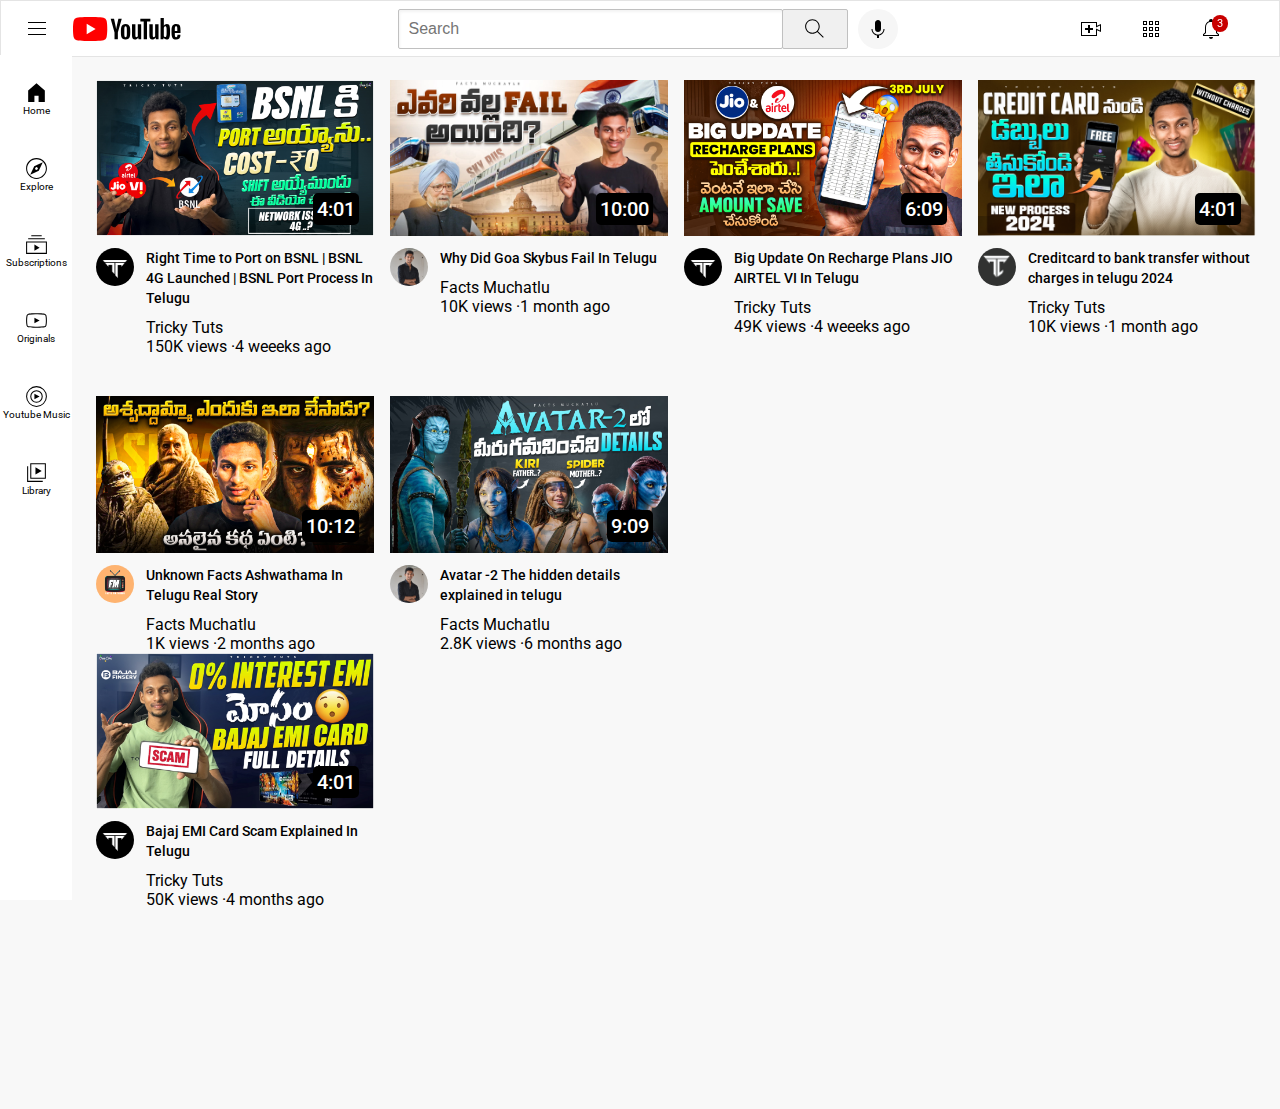
<file: index.html>
<!DOCTYPE html>
<html>
    <head>
        <title>  youtube clone</title>


      <link rel="preconnect" href="https://fonts.googleapis.com">
      <link rel="preconnect" href="https://fonts.gstatic.com" crossorigin>
      <link href="https://fonts.googleapis.com/css2?family=Roboto:ital,wght@0,100;0,300;0,400;0,500;0,700;0,900;1,100;1,300;1,400;1,500;1,700;1,900&display=swap" rel="stylesheet">
        
      <link rel="stylesheet" href="styles\video.css">
      <link rel="stylesheet" href="styles\general.css">
      <link rel="stylesheet" href="styles\header.css">
      <link rel="stylesheet" href="styles\sidebar.css">



                </head>

                <body style="padding-bottom: 200px";>

                    <div class="header">
                        <div class="left-section">
                            <img class="hamburger-menu"src="icons\hamburger-menu.svg">
                            <img class="youtube-logo" src="icons/youtube-logo.svg">
                        </div>
                        <div class="middle-section">
                            <input  class="search-bar" type="text"
                            placeholder="Search">   

                            <button class="search-button">
                                <img class="search-icon" src="icons/search.svg">
                                <!-- Set a position absolute in position relative-->
                                <div class="tooltip"> Search</div>
                            </button>
                            <button class="voice-search-button">
                                <img class=" voice-search-icon"src="icons/voice-search-icon.svg">
                                <div class="tooltip"> Search with voice </div>

                            </button>
        
                        </div>
                        <div class="right-section">
                            <div class="upload-logo-container">
                                <img class="upload-logo"src="icons/upload.svg">
                                <div class="tooltip"> Create </div>
                            </div>
                            <div class="youtube-apps-container">
                                <img class="youtube-apps-logo"src="icons/youtube-apps.svg">
                                <div class="tooltip">Youtube Apps</div>
                            </div>


                            <div class="notifications-container">
                                    <img class="notifications-logo"src="icons/notifications.svg">
                                <div class="tooltip">Notifications</div>
                                <div class="notifications-count">3</div>
                            </div>

                            <div class="user-login-picture-container>"
                            <img class="user-login-picture" src="channel logos/CW.jpg">
                        </div>

                        </div>  
                    </div>

                    <div class="sidebar">
                          
                         <div class="sidebar-link">
                            <img src="icons/home.svg">
                            <div> Home</div>
                         </div>
                         <div class="sidebar-link">
                            <img src="icons/explore.svg">
                            <div>Explore</div>
                         </div>
                         <div class="sidebar-link">
                            <img src="icons/subscriptions.svg">
                            <div>Subscriptions</div>
                         </div>
                         <div class="sidebar-link">
                            <img src="icons/originals.svg">
                            <div>Originals</div>
                         </div>
                         <div class="sidebar-link">
                            <img src="icons/youtube-music.svg">
                            <div>Youtube Music</div>
                         </div>
                         <div class="sidebar-link">
                            <img src="icons/library.svg">
                            <div>Library</div>
                         </div>
                         
                         
                    </div>
                 
                    <div class="video-grid">
                        <div class="video-preview">
                            <div class="thumbnail-row">
                                <img class="thumbnail" src="/Thumbnails/T1.jpg">
                                <div class="video-time">
                                    4:01
                                </div>

                            </div>
                            <div class="video-info-grid">
                            <div class="channel-picture">
                                <img class="profile-picture"src= "channel logos\TT.jpg ">
                            </div>
                            <div class="video-info">
                                <p class="video-title">
                                Right Time to Port on BSNL | BSNL 4G Launched | BSNL Port Process In Telugu
                                </p>
                                <p class="video-author">Tricky Tuts  
                                </p> 
                                <p class="video-stats">150K views &middot;4 weeeks ago
                                </p>
                            </div>
                        </div>
                    </div>



                    <div class="video-preview">
                        <div class="thumbnail-row">
                            <img class="thumbnail" src="/Thumbnails/T2.jpg">
                            <div class="video-time">
                                10:00
                            </div>
                        </div>
                        <div class="video-info-grid">
                            <div class="channel-picture">
                                <img class="profile-picture"src="/channel logos/M.jpg ">
                        </div>
                        <div class="video-info">
                                <p class="video-title">
                                    Why Did Goa Skybus Fail In Telugu
                                </p>
                                <p class="video-author">Facts Muchatlu     
                                </p> 
                                <p class="video-stats">10K views &middot;1 month ago
                                </p>
                            </div>
                        </div>
                    </div>
            
                    <div class="video-preview">
                        <div class="thumbnail-row">
                            <img class="thumbnail" src="/Thumbnails/T3.jpg">
                            <div class="video-time">
                                6:09
                            </div>

                        </div>
                        <div class="video-info-grid">
                        <div class="channel-picture">
                            <img class="profile-picture"src="channel logos\TT.jpg">
                           
                            
                        </div>
                        <div class="video-info">
                            <p class="video-title">
                             Big Update On Recharge Plans JIO AIRTEL VI  In Telugu
                            </p>
                            <p class="video-author">Tricky Tuts  
                            </p> 
                            <p class="video-stats">49K views &middot;4 weeeks ago
                            </p>
                        </div>
                    </div>
                </div>



                <div class="video-preview">
                    <div class="thumbnail-row">
                        <img class="thumbnail" src="/Thumbnails/T4.png">
                        <div class="video-time">
                            4:01
                        </div>
                    </div>
                    <div class="video-info-grid">
                        <div class="channel-picture">
                            <img class="profile-picture"src="/channel logos/TTC.jpg">

                    </div>
                    <div class="video-info">
                            <p class="video-title">
                            Creditcard to bank transfer without charges in telugu 2024
                            </p>
                            <p class="video-author">Tricky Tuts      
                            </p> 
                            <p class="video-stats">10K views &middot;1 month ago
                            </p>
                        </div>
                    </div>
                </div>

                <div class="video-preview">
                    <div class="thumbnail-row">
                        <img class="thumbnail" src="/Thumbnails/T5.jpg">
                        <div class="video-time">
                            10:12
                        </div>

                    </div>
                    <div class="video-info-grid">
                    <div class="channel-picture">
                        <img class="profile-picture"src= "channel logos\FM.jpg">
                    </div>
                    <div class="video-info">
                        <p class="video-title">
                            Unknown Facts Ashwathama In Telugu Real Story
                        </p>
                        <p class="video-author">Facts Muchatlu
                        </p> 
                        <p class="video-stats">1K views &middot;2 months ago
                        </p>
                    </div>
                </div>
            </div>

            <div class="video-preview">
                <div class="thumbnail-row">
                    <img class="thumbnail" src="/Thumbnails/T6.jpg">
                    <div class="video-time">
                        9:09
                    </div>
                </div>
                <div class="video-info-grid">
                    <div class="channel-picture">
                        <img class="profile-picture"src="/channel logos/M.jpg">
                </div>
                <div class="video-info">
                        <p class="video-title">
                        Avatar -2 The hidden details explained in telugu
                        </p>
                        <p class="video-author">Facts Muchatlu      
                        </p> 
                        <p class="video-stats">2.8K views &middot;6 months ago
                        </p>
                    </div>
                </div>
            </div>  
        </div>  
        
        <div class="video-grid">
            <div class="video-preview">
                <div class="thumbnail-row">
                    <img class="thumbnail" src="/Thumbnails/T7.jpg">
                    <div class="video-time">
                        4:01
                    </div>

                </div>
                <div class="video-info-grid">
                <div class="channel-picture">
                    <img class="profile-picture"src= "channel logos\TT.jpg ">
                </div>
                <div class="video-info">
                    <p class="video-title">
                    Bajaj EMI Card Scam Explained In Telugu
                    </p>
                    <p class="video-author">Tricky Tuts  
                    </p> 
                    <p class="video-stats">50K views &middot;4 months ago
                    </p>
                </div>
            </div>
        </div>

        
    </body>
</html>
</file>
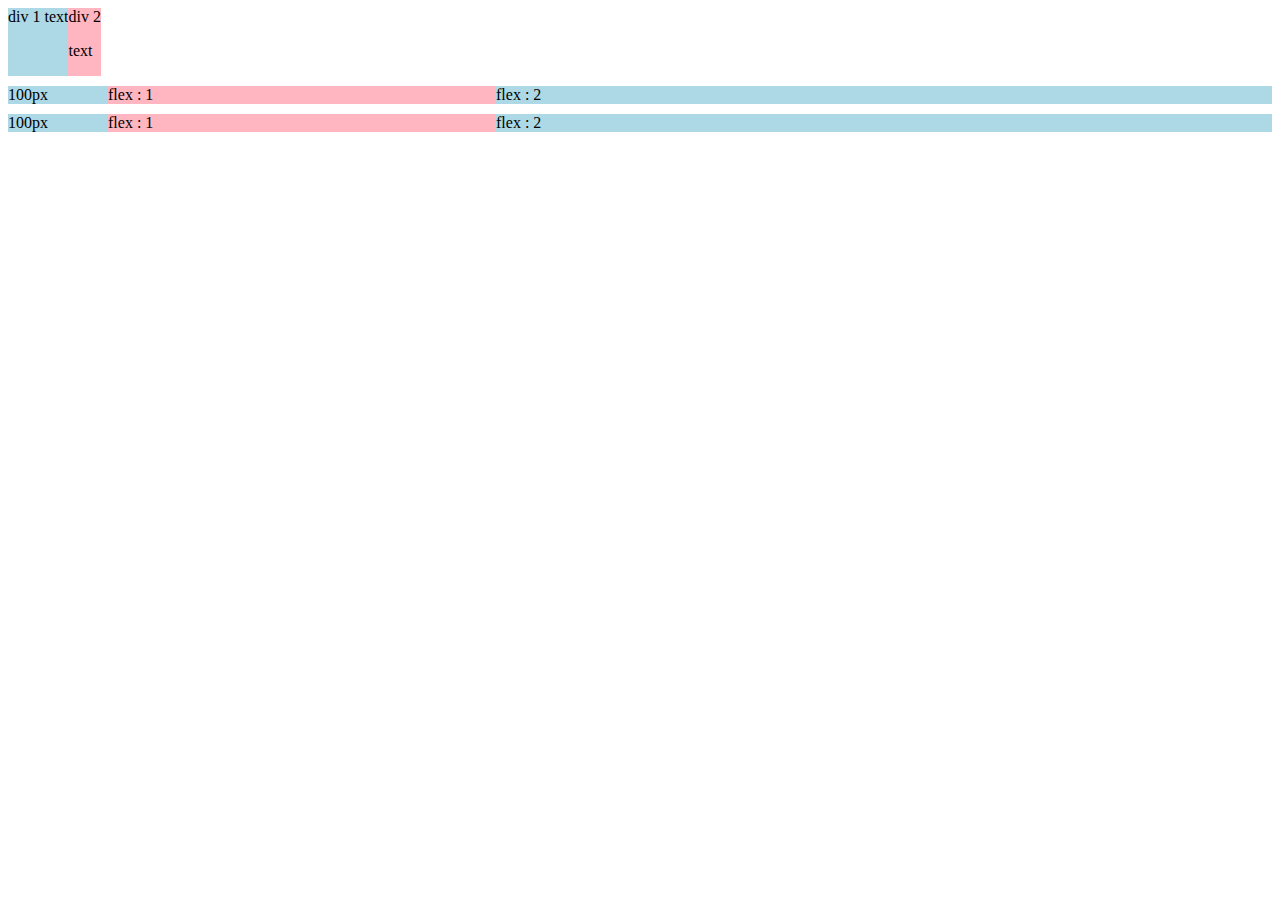
<file: Flexbox.html>
<!DOCTYPE html>
<html>
    <head>
        <title>
            flexbox practice
        </title>

    </head>
    <body>
        <div> 
        <div style="
            display: flex;
            flex-direction: row;
            ">
        <div style="background-color: lightblue;">
             div 1 text </div>
        <div style="background-color: lightpink;">
             div 2 <p>text</p> </div>
 
         </div>

         <div>

         <div style="
         display: flex;
         flex-direction: row;
         margin-top: 10px;
         ">
     <div style="background-color:  lightblue;
     width: 100px;">
          100px </div>
     <div style="background-color: lightpink;
     flex:1;">
         flex : 1</div>

         <div style="background-color: lightblue;
         flex:2;">
             flex : 2</div>
             </div>

             
         <div style="
         display: flex;
         flex-direction: row;
         margin-top: 10px;
         ">
     <div style="background-color:  lightblue;
     width: 100px;">
          100px </div>
     <div style="background-color: lightpink;
     flex:1;">
         flex : 1</div>

         <div style="background-color: lightblue;
         flex:2;">
             flex : 2</div>
    
         
      </div>
    </body>
    </html>
</file>
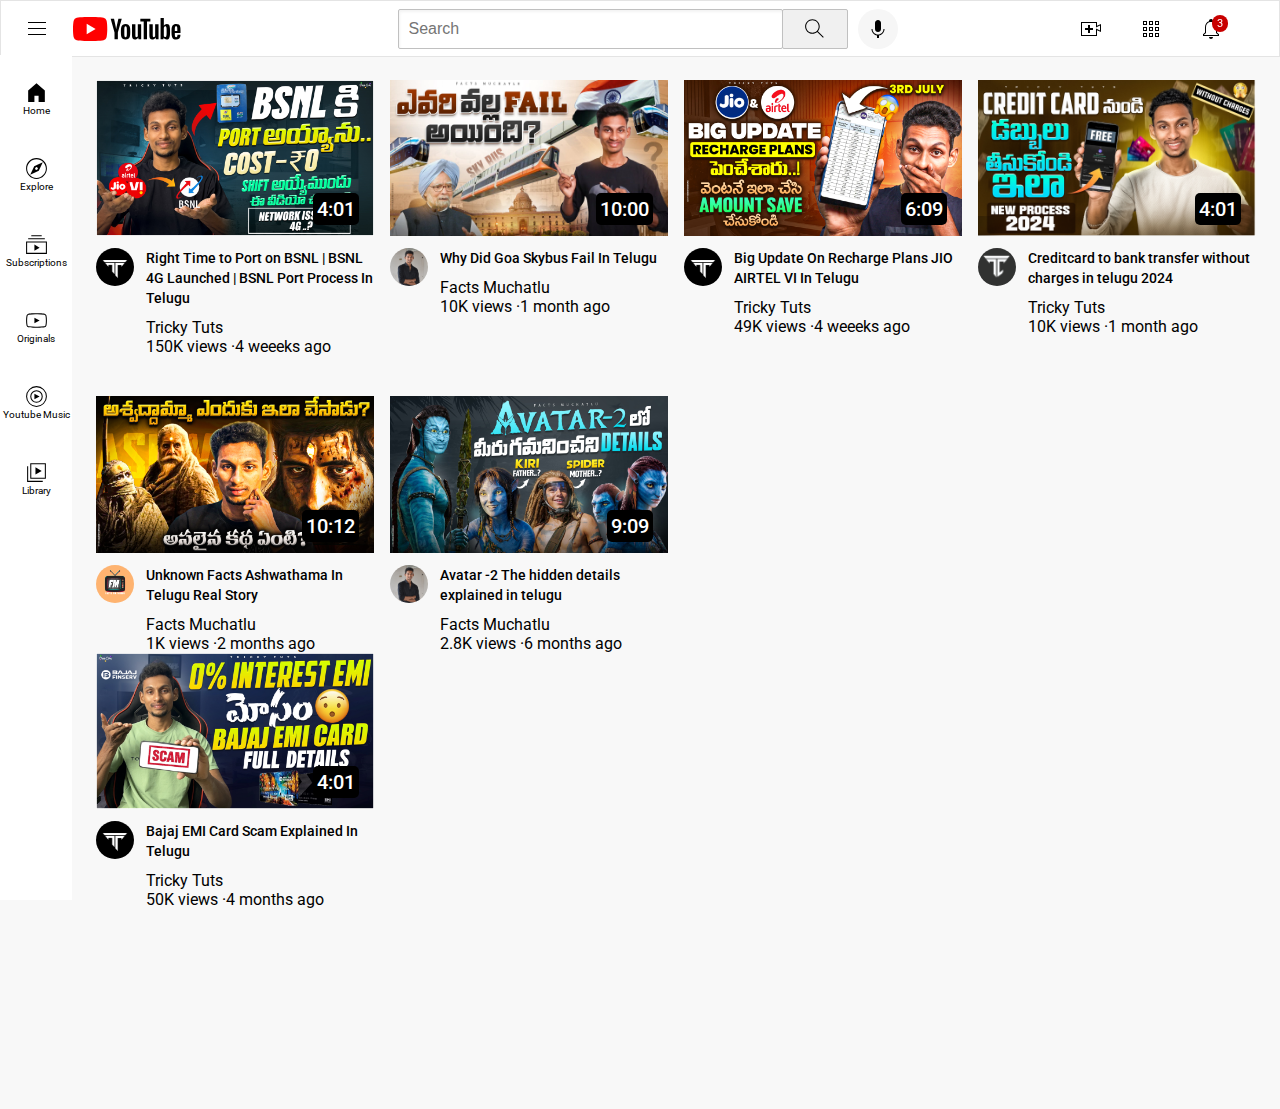
<file: youtube.html>
<!DOCTYPE html>
<html>
    <head>
        <title>  youtube clone</title>


      <link rel="preconnect" href="https://fonts.googleapis.com">
      <link rel="preconnect" href="https://fonts.gstatic.com" crossorigin>
      <link href="https://fonts.googleapis.com/css2?family=Roboto:ital,wght@0,100;0,300;0,400;0,500;0,700;0,900;1,100;1,300;1,400;1,500;1,700;1,900&display=swap" rel="stylesheet">
        
      <link rel="stylesheet" href="styles\video.css">
      <link rel="stylesheet" href="styles\general.css">
      <link rel="stylesheet" href="styles\header.css">
      <link rel="stylesheet" href="styles\sidebar.css">



                </head>

                <body style="padding-bottom: 200px";>

                    <div class="header">
                        <div class="left-section">
                            <img class="hamburger-menu"src="icons\hamburger-menu.svg">
                            <img class="youtube-logo" src="icons/youtube-logo.svg">
                        </div>
                        <div class="middle-section">
                            <input  class="search-bar" type="text"
                            placeholder="Search">   

                            <button class="search-button">
                                <img class="search-icon" src="icons/search.svg">
                                <!-- Set a position absolute in position relative-->
                                <div class="tooltip"> Search</div>
                            </button>
                            <button class="voice-search-button">
                                <img class=" voice-search-icon"src="icons/voice-search-icon.svg">
                                <div class="tooltip"> Search with voice </div>

                            </button>
        
                        </div>
                        <div class="right-section">
                            <div class="upload-logo-container">
                                <img class="upload-logo"src="icons/upload.svg">
                                <div class="tooltip"> Create </div>
                            </div>
                            <div class="youtube-apps-container">
                                <img class="youtube-apps-logo"src="icons/youtube-apps.svg">
                                <div class="tooltip">Youtube Apps</div>
                            </div>


                            <div class="notifications-container">
                                    <img class="notifications-logo"src="icons/notifications.svg">
                                <div class="tooltip">Notifications</div>
                                <div class="notifications-count">3</div>
                            </div>

                            <div class="user-login-picture-container>"
                            <img class="user-login-picture" src="channel logos/CW.jpg">
                        </div>

                        </div>  
                    </div>

                    <div class="sidebar">
                          
                         <div class="sidebar-link">
                            <img src="icons/home.svg">
                            <div> Home</div>
                         </div>
                         <div class="sidebar-link">
                            <img src="icons/explore.svg">
                            <div>Explore</div>
                         </div>
                         <div class="sidebar-link">
                            <img src="icons/subscriptions.svg">
                            <div>Subscriptions</div>
                         </div>
                         <div class="sidebar-link">
                            <img src="icons/originals.svg">
                            <div>Originals</div>
                         </div>
                         <div class="sidebar-link">
                            <img src="icons/youtube-music.svg">
                            <div>Youtube Music</div>
                         </div>
                         <div class="sidebar-link">
                            <img src="icons/library.svg">
                            <div>Library</div>
                         </div>
                         
                         
                    </div>
                 
                    <div class="video-grid">
                        <div class="video-preview">
                            <div class="thumbnail-row">
                                <img class="thumbnail" src="/Thumbnails/T1.jpg">
                                <div class="video-time">
                                    4:01
                                </div>

                            </div>
                            <div class="video-info-grid">
                            <div class="channel-picture">
                                <img class="profile-picture"src= "channel logos\TT.jpg ">
                            </div>
                            <div class="video-info">
                                <p class="video-title">
                                Right Time to Port on BSNL | BSNL 4G Launched | BSNL Port Process In Telugu
                                </p>
                                <p class="video-author">Tricky Tuts  
                                </p> 
                                <p class="video-stats">150K views &middot;4 weeeks ago
                                </p>
                            </div>
                        </div>
                    </div>



                    <div class="video-preview">
                        <div class="thumbnail-row">
                            <img class="thumbnail" src="/Thumbnails/T2.jpg">
                            <div class="video-time">
                                10:00
                            </div>
                        </div>
                        <div class="video-info-grid">
                            <div class="channel-picture">
                                <img class="profile-picture"src="/channel logos/M.jpg ">
                        </div>
                        <div class="video-info">
                                <p class="video-title">
                                    Why Did Goa Skybus Fail In Telugu
                                </p>
                                <p class="video-author">Facts Muchatlu     
                                </p> 
                                <p class="video-stats">10K views &middot;1 month ago
                                </p>
                            </div>
                        </div>
                    </div>
            
                    <div class="video-preview">
                        <div class="thumbnail-row">
                            <img class="thumbnail" src="/Thumbnails/T3.jpg">
                            <div class="video-time">
                                6:09
                            </div>

                        </div>
                        <div class="video-info-grid">
                        <div class="channel-picture">
                            <img class="profile-picture"src="channel logos\TT.jpg">
                           
                            
                        </div>
                        <div class="video-info">
                            <p class="video-title">
                             Big Update On Recharge Plans JIO AIRTEL VI  In Telugu
                            </p>
                            <p class="video-author">Tricky Tuts  
                            </p> 
                            <p class="video-stats">49K views &middot;4 weeeks ago
                            </p>
                        </div>
                    </div>
                </div>



                <div class="video-preview">
                    <div class="thumbnail-row">
                        <img class="thumbnail" src="/Thumbnails/T4.png">
                        <div class="video-time">
                            4:01
                        </div>
                    </div>
                    <div class="video-info-grid">
                        <div class="channel-picture">
                            <img class="profile-picture"src="/channel logos/TTC.jpg">

                    </div>
                    <div class="video-info">
                            <p class="video-title">
                            Creditcard to bank transfer without charges in telugu 2024
                            </p>
                            <p class="video-author">Tricky Tuts      
                            </p> 
                            <p class="video-stats">10K views &middot;1 month ago
                            </p>
                        </div>
                    </div>
                </div>

                <div class="video-preview">
                    <div class="thumbnail-row">
                        <img class="thumbnail" src="/Thumbnails/T5.jpg">
                        <div class="video-time">
                            10:12
                        </div>

                    </div>
                    <div class="video-info-grid">
                    <div class="channel-picture">
                        <img class="profile-picture"src= "channel logos\FM.jpg">
                    </div>
                    <div class="video-info">
                        <p class="video-title">
                            Unknown Facts Ashwathama In Telugu Real Story
                        </p>
                        <p class="video-author">Facts Muchatlu
                        </p> 
                        <p class="video-stats">1K views &middot;2 months ago
                        </p>
                    </div>
                </div>
            </div>

            <div class="video-preview">
                <div class="thumbnail-row">
                    <img class="thumbnail" src="/Thumbnails/T6.jpg">
                    <div class="video-time">
                        9:09
                    </div>
                </div>
                <div class="video-info-grid">
                    <div class="channel-picture">
                        <img class="profile-picture"src="/channel logos/M.jpg">
                </div>
                <div class="video-info">
                        <p class="video-title">
                        Avatar -2 The hidden details explained in telugu
                        </p>
                        <p class="video-author">Facts Muchatlu      
                        </p> 
                        <p class="video-stats">2.8K views &middot;6 months ago
                        </p>
                    </div>
                </div>
            </div>  
        </div>  
        
        <div class="video-grid">
            <div class="video-preview">
                <div class="thumbnail-row">
                    <img class="thumbnail" src="/Thumbnails/T7.jpg">
                    <div class="video-time">
                        4:01
                    </div>

                </div>
                <div class="video-info-grid">
                <div class="channel-picture">
                    <img class="profile-picture"src= "channel logos\TT.jpg ">
                </div>
                <div class="video-info">
                    <p class="video-title">
                    Bajaj EMI Card Scam Explained In Telugu
                    </p>
                    <p class="video-author">Tricky Tuts  
                    </p> 
                    <p class="video-stats">50K views &middot;4 months ago
                    </p>
                </div>
            </div>
        </div>

        
    </body>
</html>
</file>
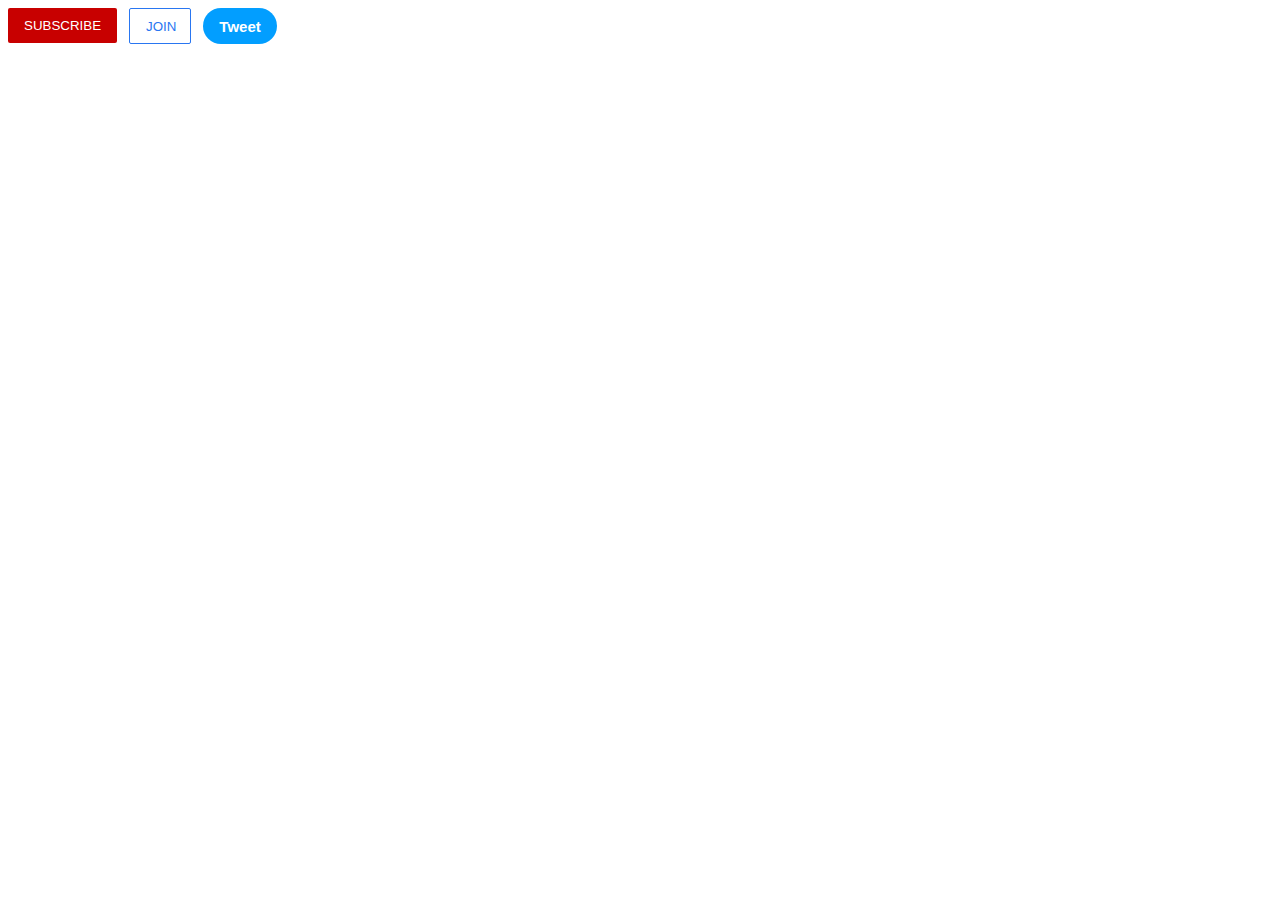
<file: into-to-html/buttons.html>
<!DOCTYPE html>
<html>
    <head>
        <title>button</title>
         
        <link rel="stylesheet" href="styles/buttons.css"
    </head>
    <body>
        <button class="subscribe-button">
            SUBSCRIBE
        </button> 
        <button class="join-button">
            JOIN
        </button>
        <button class="tweet-button">
            Tweet
        </button>
    </body>
</html>
</file>
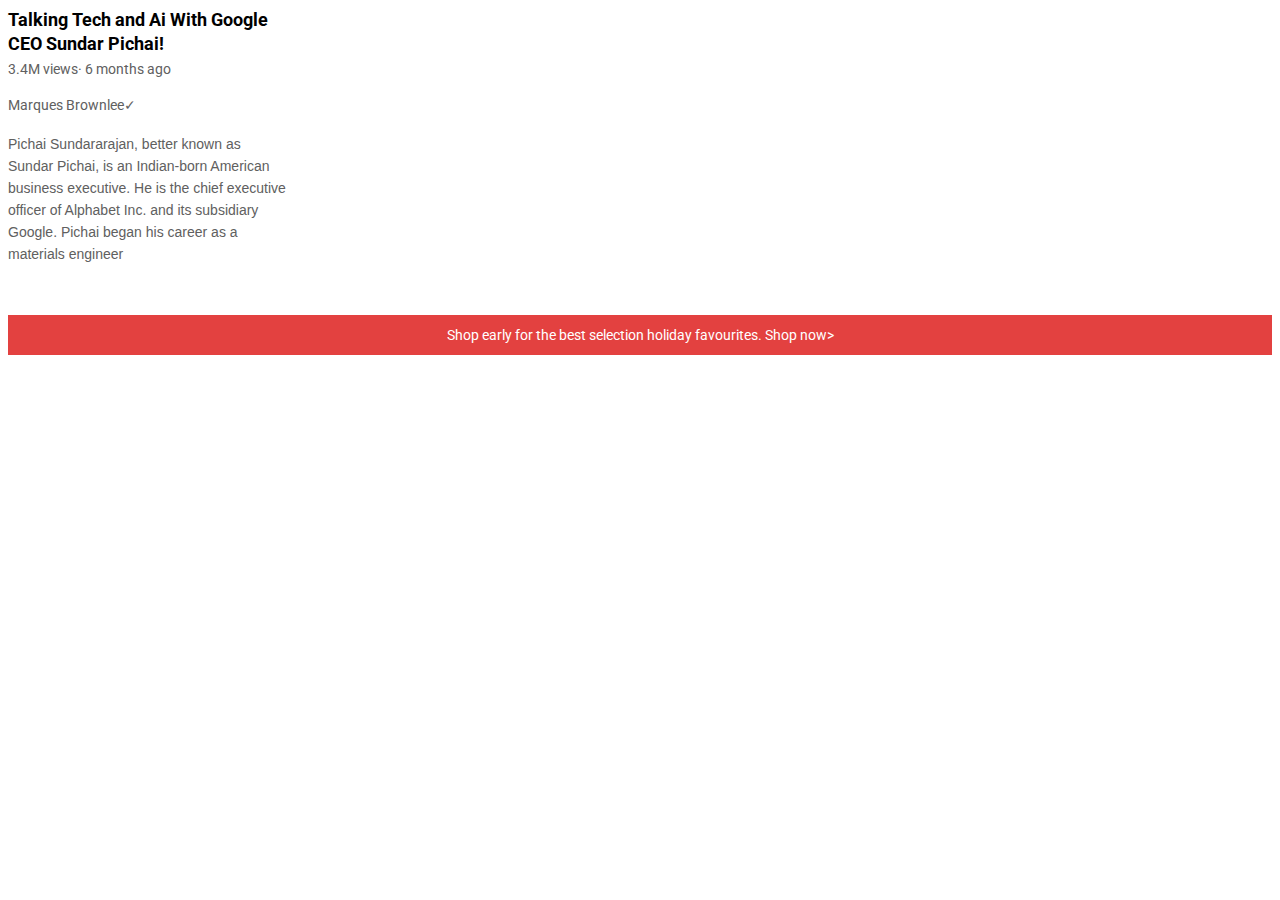
<file: into-to-html/text.html>
<!DOCTYPE html>
<html>
    <head>
        <link rel="preconnect" href="https://fonts.googleapis.com">
<link rel="preconnect" href="https://fonts.gstatic.com" crossorigin>
<link href="https://fonts.googleapis.com/css2?family=Roboto:ital,wght@0,100;0,300;0,400;0,500;0,700;0,900;1,100;1,300;1,400;1,500;1,700;1,900&display=swap" rel="stylesheet">
        <title>text</title>
        <link rel="stylesheet" href="styles/text.css">
        
    </head>
    <body>
        <p class="video-title">
            Talking Tech and Ai With Google CEO Sundar Pichai!
        </p>
        <p class="video-stats">
            3.4M views&#183; 6 months ago
        </p>
        <p class="video-author">
            Marques Brownlee&#10003;
        </p>
        <p class="video-description">
            Pichai Sundararajan, better known as Sundar Pichai,
             is an Indian-born American business executive.
              He is the chief executive officer of Alphabet Inc.
            and its subsidiary Google. Pichai began his career 
               as a materials engineer
        
        </p>
        <p class="apple-text">
            Shop early for   the best selection holiday favourites. <span class="shop-link">Shop now&gt;</span>
        </p>

    </body>
</html>
</file>
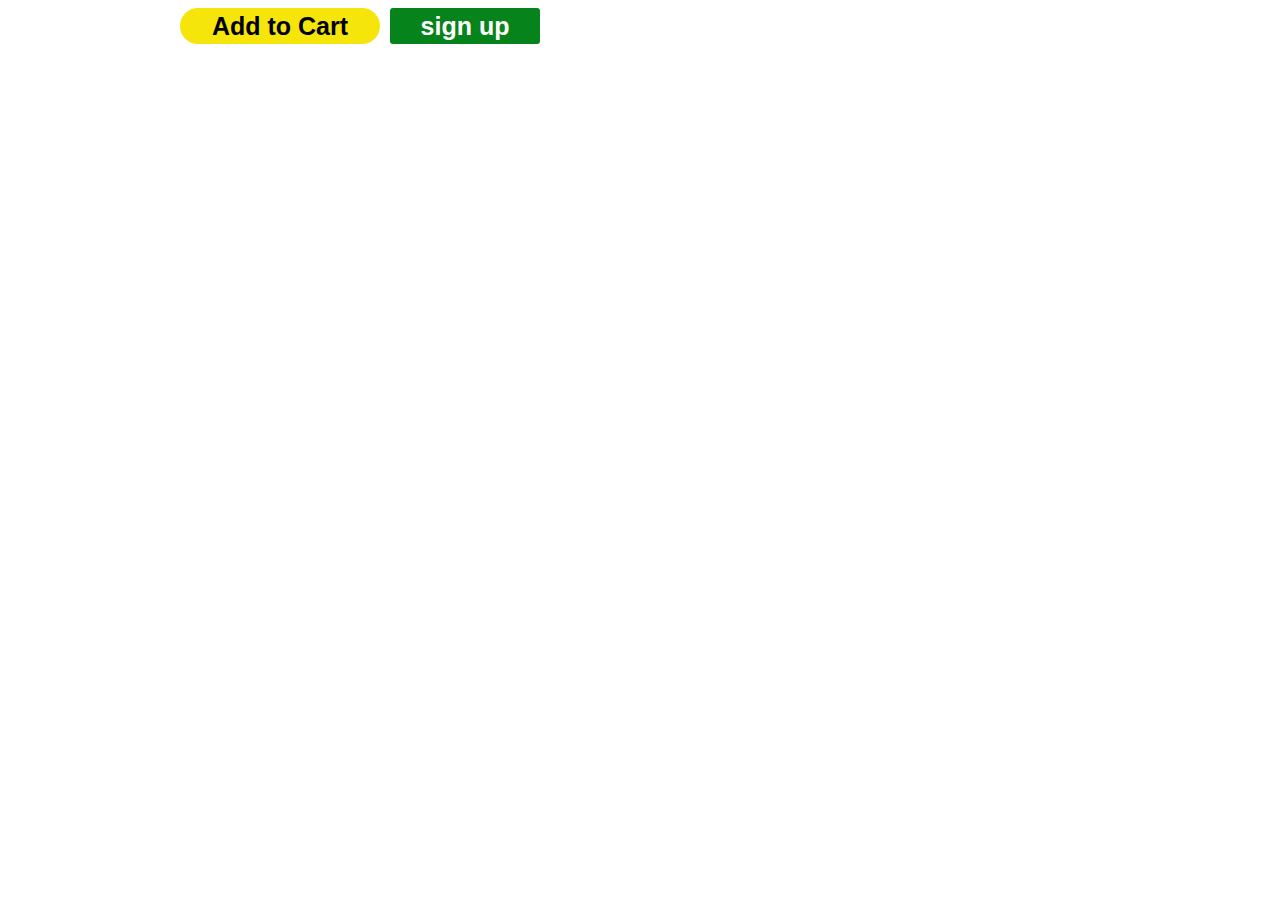
<file: into-to-html/practice/practicebuttons.html>
<!DOCTYPE html>
<html>
    <head>
        <title>practicebuttons</title>
            <style>

            body{
                display: flex;
                justify-content: center;
            }
            
            .addtocart-button{  
            background-color:rgb(245, 229, 11);
            height:36px;
            width: 200px;
            border-radius: 18px;
            border: none;
            cursor: pointer;
            transition:opacity 0.15s;
            font-size: 25px;
            font-weight: bold;
            margin-right: 10px;}
        
            .signup-button{
                background-color: rgb(7, 131, 27);
                border: none;
                height: 36px;
                width: 150px;
                border-radius: 3px;
                font-size: 25px;
                font-weight: bold;
                color: white;
                transition:opacity 0.15s;
         
        }
        
            .addtocart-button:hover{opacity: 0.8;}
            .addtocart-button:active{opacity: 0.5;}
            .addtocart-button:hover
            {box-shadow:5px 5px 10px rgba(0,0,0,0.15)}
            
            .signup-button:hover{opacity: 0.8;}
            .signup-button:active{opacity: 0.5;}
            .signup-button:hover{
                box-shadow:5px 5px 10px rgba(0,0,0,0.15);
            }
        
            </style>
        
    </head>
    <body>
        <button class="addtocart-button">
            Add to Cart
        </button>
        <button class="signup-button">
         sign up
        </button>
        <iframe width="560" height="315" src="https://www.youtube.com/embed/G3e-cpL7ofc?si=rMtqx-y19ZGr7pkK" title="YouTube video player" frameborder="0" allow="accelerometer; autoplay; clipboard-write; encrypted-media; gyroscope; picture-in-picture; web-share" referrerpolicy="strict-origin-when-cross-origin" allowfullscreen></iframe>
    </body>
</html>
</file>
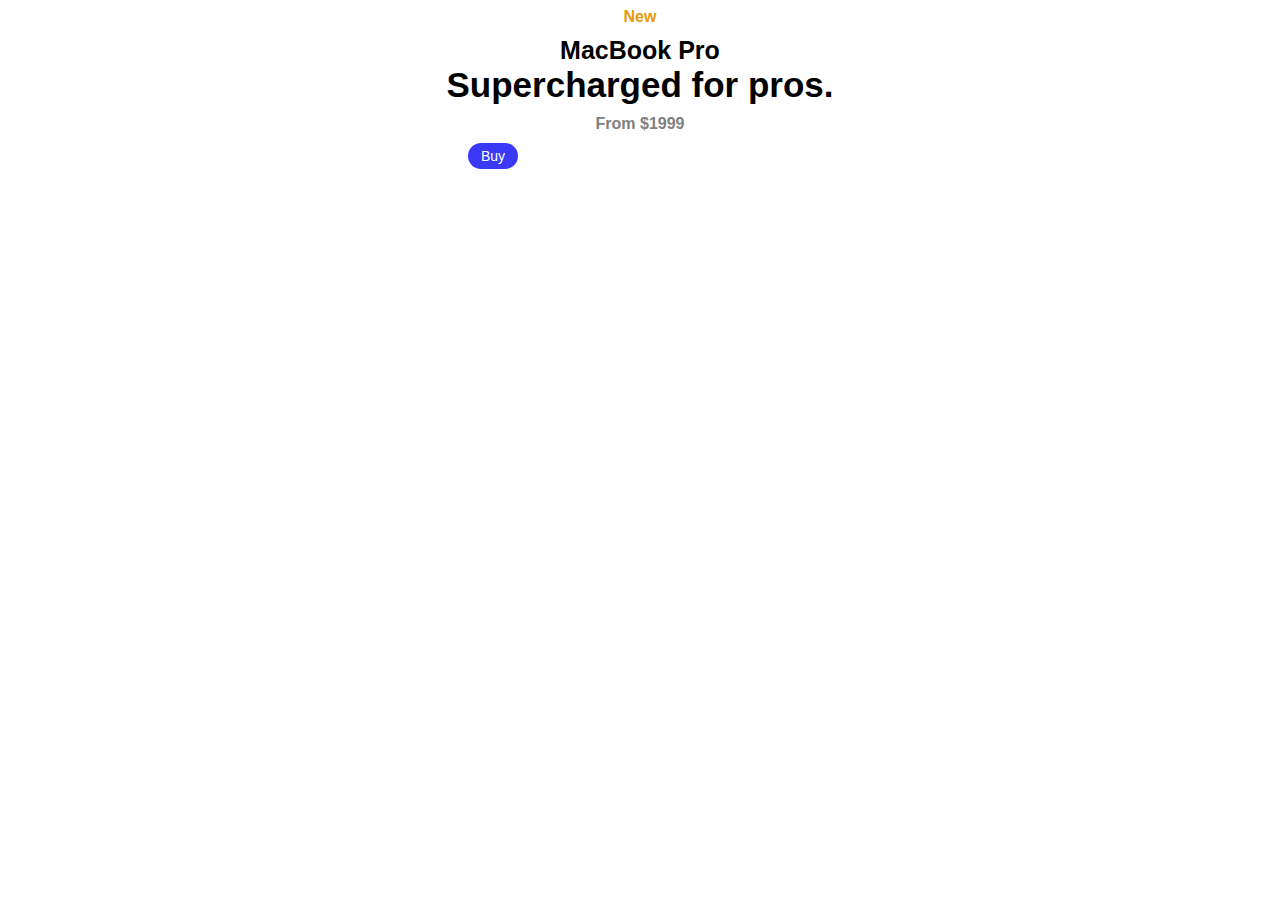
<file: into-to-html/practice/practicetext.html>
<!DOCTYPE html>
<html>
    <head>
        <style>
            p{
            font-family:arial;
            margin-bottom: 0px;
            margin-top: 0px;
            font-weight: bold;
            text-align: center;
            }
            .new{
            font-size: 16px;
            color:rgb(231, 153, 6);
            }
            .title{
                font-size: 25px;
                margin-top: 10px;
        
            }
            .main{
                font-size: 35px;
                
                
            }
            .price{
                font: 14px;
                color: gray;
                margin-top: 10px;
            }
            .button{
                background-color: rgba(16, 16, 245, 0.829);
                color: white;
                border: none;
                cursor: pointer;
                font-size: 14px;
                width: 50px;
                border-radius: 15px;
                margin-left: 460px;
                margin-top: 10px;
                padding-top: 5px;
                padding-bottom: 5px;
            }
        
        </style>

    
    <title>
        Practice Text
    </title>
    <body>
        <p class="new">
            New
        </p>
        <p class="title">
            MacBook Pro
        </p>
        <p class="main">
            Supercharged for pros&#46; 
        </p>
        <p class="price">
            From $1999
        </p>
        <button class="button">
            Buy
        </button>
    </body>
    </head>
</html>
</file>
<file: into-to-html/styles/buttons.css>
.subscribe-button {
    background-color:rgb(200, 0, 0);
    color:white;
    border:none;
    border-radius: 2px;
    cursor: pointer;
    margin-right: 8px;
    transition: opacity 0.15s;
    padding-left: 16px;
    padding-right: 16px;
    padding-top: 10px;
    padding-bottom: 10px;
    vertical-align: top;
      }

    .subscribe-button:hover{
    opacity: 0.8;
       }
    .subscribe-button:active{
    opacity: .5;
       }
    
    .join-button {
        background-color: white;
        border-color: rgb(41, 118, 241);
        border-style: solid;
        border-width: 1px;
        color:rgb(41, 118, 241);
        height: 36px;
        width: 62px;
        border-radius: 2px;
        cursor: pointer;
        padding-left: 16px;
        padding-right: 16px;
        padding-top: 9px;
        padding-bottom: 9px;
        vertical-align: top;
        transition: background-color 0.15s,color 0.15s;
         }
    .join-button:hover{
       background-color: rgb(41, 118, 241);
        color:white ;
          }
    .join-button:active{
        opacity: 0.7;
           }

    .tweet-button {
        background-color: rgb(2, 158, 255);
        border: none;
        color: white;
        height: 36px;
        width: 74px;
        border-radius: 18px;
        font-weight: bold;
        font-size: 15px;
        cursor: pointer;
        transition: box-shadow 0.15s;
        transition: opacity 0.15s;
        margin-left: 8px;
        padding-left: 16px;
        padding-right: 16px;
        padding-top: 10px;
        padding-bottom: 10px;
        vertical-align: top;
         }
         .tweet-button:hover{opacity: 0.8;}
         .tweet-button:hover{
            box-shadow:5px 5px 10px rgba(0,0,0,0.15)
         }
</file>
<file: into-to-html/styles/text.css>
p{
    font-family: roboto;
    margin-top: 0px;
    margin-bottom: 0px;
}
.video-title{
    font-size: 18px;
    font-weight:bold;
    width: 280px;
   line-height: 24px;
   margin-bottom: 5px;
}
.video-stats{
    font-size: 14px;
    color: rgb(96, 96, 96);
    margin-bottom: 20px;

}    
.video-author{
    font-size: 14px;
    color: rgb(96, 96, 96);
    margin-bottom: 20px;
}
.video-description{
    font-family: Arial, Helvetica, sans-serif;
    font-size: 14px;
    color: rgb(96, 96, 96);
    width: 280px;
    line-height: 22px;
    margin-bottom: 50px;

}
.apple-text
{
    margin-bottom: 50px;
    font-size: 14px;
    background-color: rgb(227,65, 64);
    color: white;
    text-align: center;
    padding-top: 12px;
    padding-bottom: 12px;
}   
.shop-link{
    cursor: pointer;}
.shop-link:hover{
    text-decoration: underline;
}
</file>
